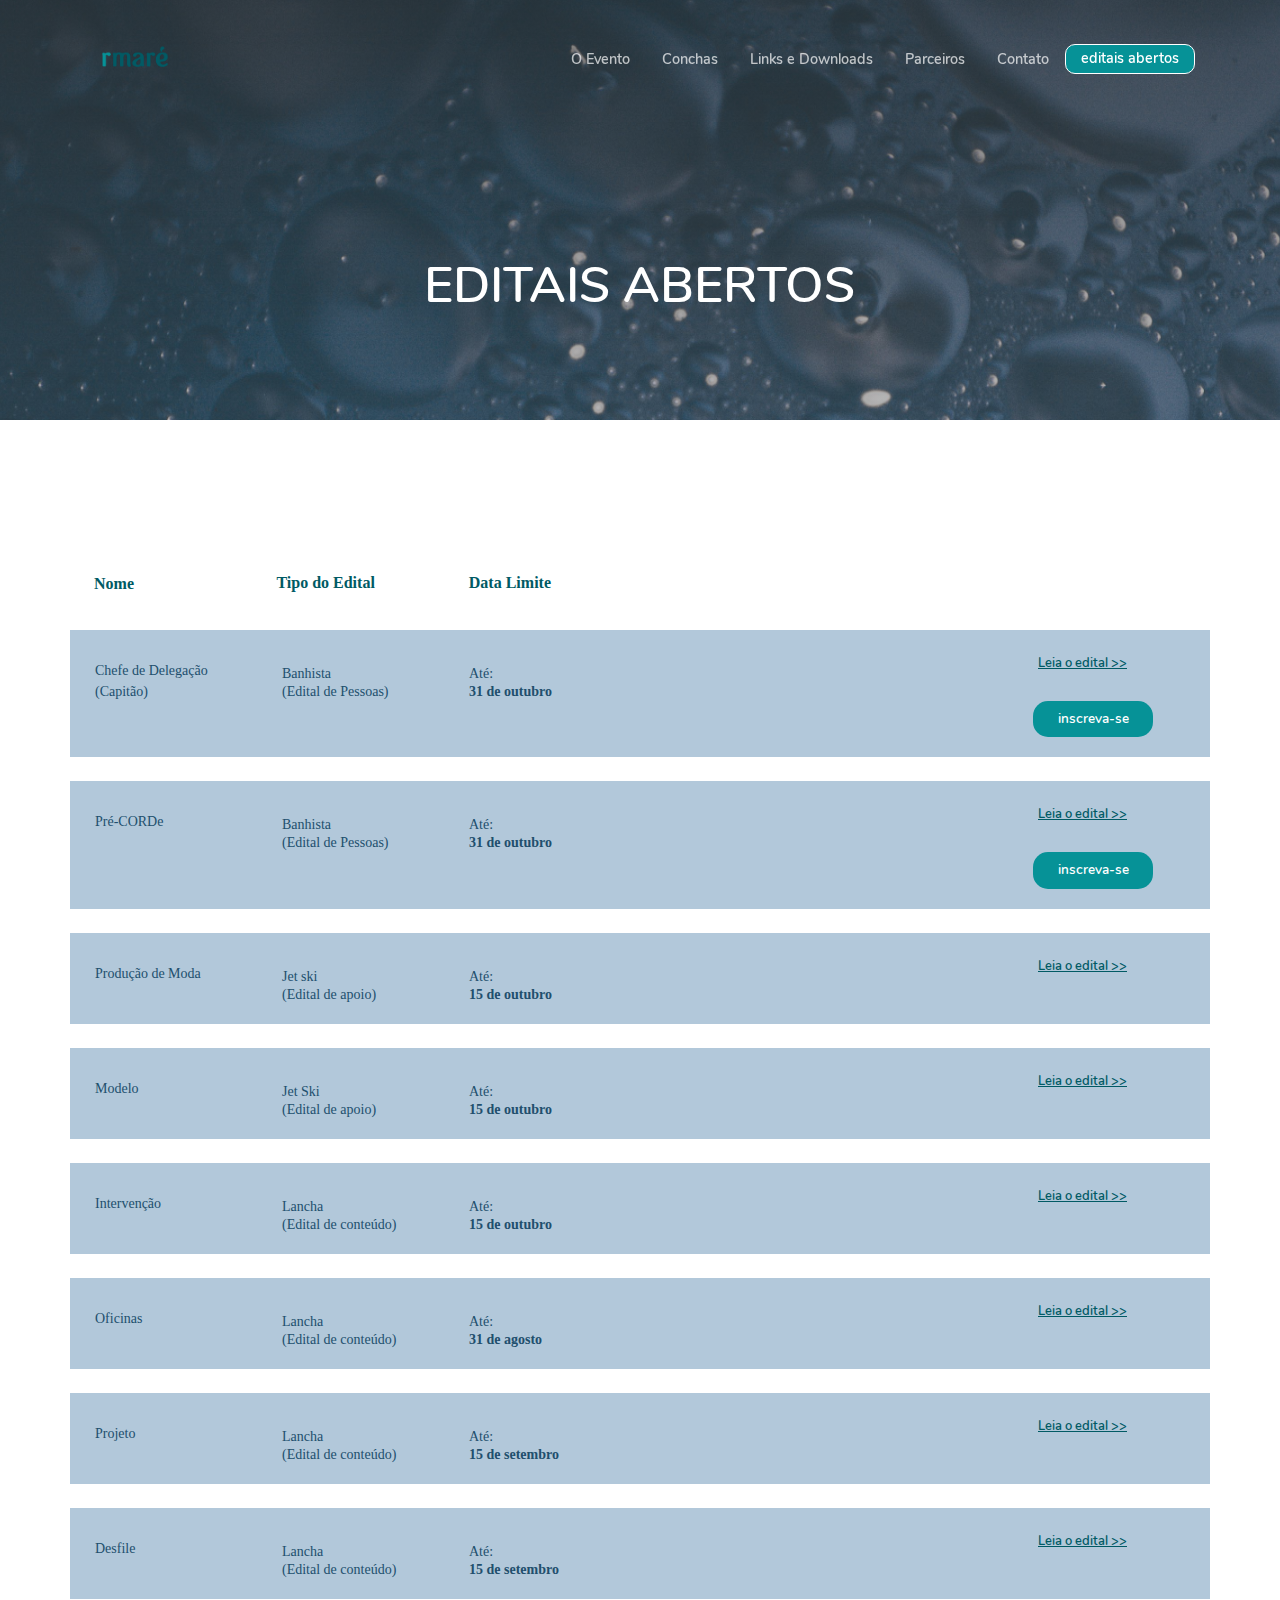
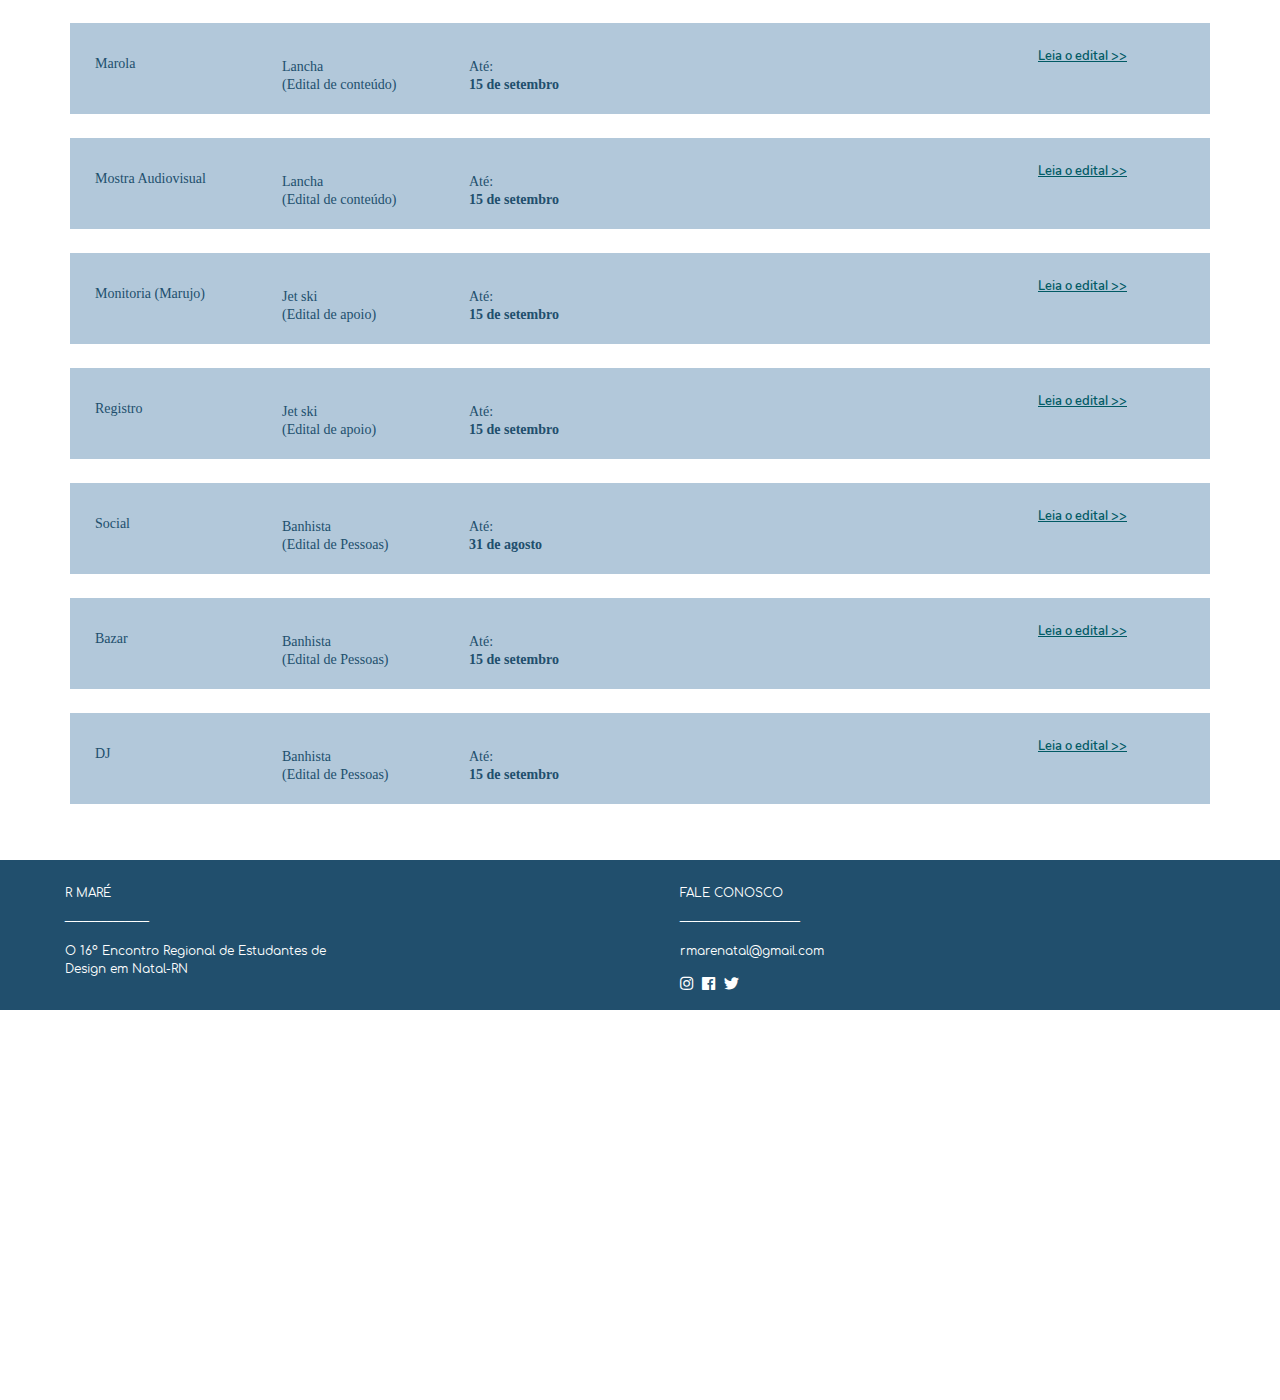
<file: edital.html>
<!DOCTYPE html>
<html lang="en">

<head>

  <meta charset="utf-8">
  <meta name="viewport" content="width=device-width, initial-scale=1, shrink-to-fit=no">
  <meta name="description" content="">
  <meta name="author" content="">

  <title>R Maré Editais</title>

  <!-- Colocar um ícone na guia do navegador-->
  <link rel="shortcut icon" href="img/Logo.png">

  <!-- Font Awesome Icons -->
  <link href="vendor/fontawesome-free/css/all.min.css" rel="stylesheet" type="text/css">

  <!-- Google Fonts -->
  <link href="https://fonts.googleapis.com/css?family=Merriweather+Sans:400,700" rel="stylesheet">
  <link href='https://fonts.googleapis.com/css?family=Merriweather:400,300,300italic,400italic,700,700italic' rel='stylesheet' type='text/css'>

  <!-- Plugin CSS -->
  <link href="vendor/magnific-popup/magnific-popup.css" rel="stylesheet">

  <!-- Theme CSS - Includes Bootstrap -->
  <link href="css/creative2.css" rel="stylesheet">

</head>

<body id="page-top">

  <!-- Navigation -->
  <nav class="navbar navbar-expand-lg navbar-light fixed-top py-3" id="mainNav">
    <div class="container">
    <!-- <a class="navbar-brand js-scroll-trigger" href="#page-top">Start Bootstrap</a> TEXTO NO NAVBAR-->
    <!-- Imagem no navbar-->

    <a class="navbar-brand" href="index.html">
        <img src="img/Marca.png" alt="" width="100px" height="100px">
      </a>

      <button class="navbar-toggler navbar-toggler-right" type="button" data-toggle="collapse" data-target="#navbarResponsive" aria-controls="navbarResponsive" aria-expanded="false" aria-label="Toggle navigation">
        <span class="navbar-toggler-icon"></span>
      </button>
      <div class="collapse navbar-collapse" id="navbarResponsive">
        <ul class="navbar-nav ml-auto my-2 my-lg-0">
          <li class="nav-item">
            <a class="nav-link js-scroll-trigger" href="index.html">O Evento</a>
          </li>
  <!--        <li class="nav-item">
            <a class="nav-link js-scroll-trigger" href="index.html">Local</a>
          </li>
          <li class="nav-item">
              <a class="nav-link js-scroll-trigger" href="index.html">Conteúdo</a>
            </li> -->
          <li class="nav-item">
            <a class="nav-link js-scroll-trigger" href="index.html">Conchas</a>
          </li>
          <li class="nav-item">
            <a class="nav-link js-scroll-trigger" href="index.html">Links e Downloads</a>
          </li>
          <li class="nav-item">
              <a class="nav-link js-scroll-trigger" href="index.html">Parceiros</a>
            </li>
          <li class="nav-item">
            <a class="nav-link js-scroll-trigger" href="index.html">Contato</a>
          </li>
          <li class="nav-item">
            <a class="btn btn-secondary btn-xs js-scroll-trigger" href="#about">editais abertos</a>
            <!-- Botão btn-xs, btn-sm, btn-lg, btn-xl, btn-xxl and btn-xxl -->
          </li>
        </ul>
      </div>
    </div>
  </nav>

  <!-- Masthead -->
  <header class="masthead">
    <div class="container h-100">
      <div class="row h-100 align-items-center justify-content-center text-center">
        <div class="col-lg-10 align-self-end">
          <h2 class="text-uppercase text-white-30 font-weight-bold">Editais Abertos</h2>
     <!-- <hr class="divider my-4"> -->
        </div>
        <div class="col-lg-8 align-self-baseline">
        </div>
      </div>
    </div>
  </header>
  

<!-- Conceito do Evento -->
<section class="page-section" id="about">
  <div class="container">
      <div class="row">
        <div class="col4"><b>Nome</b></div>
        <div class="col5"><b>Tipo do Edital</b></div>
        <div class="col7"><b> Data Limite</b></div>
        <div class="col4"> </div>
        <div class="col6"> </div>
      </div>
      </br>
      <div class="row">
        <div class="col">Chefe de Delegação (Capitão)</div>
        <div class="col2">Banhista  </br>(Edital de Pessoas)</div>
        <div class="col2">Até: </br> <b>31 de outubro</b></div>
        <div class="col"> </div>
        <div class="col3"><a target="_blank" href="https://docs.google.com/document/d/1s1ZCz4r-P-7CONKAzwKxAU1WN3Gaq-wcS_kBJ6QGYLs/edit?usp=sharing"><b><u>Leia o edital >> </u></b></a></br> </br> </br><a class="btn btn-secondary btn-lg js-scroll-trigger" target="_blank" href="https://forms.gle/865Lt12nDpt62bab8">inscreva-se</a></div>
      </div>
      </br>
      <div class="row">
        <div class="col">Pré-CORDe</div>
        <div class="col2">Banhista </br>(Edital de Pessoas)</div>
        <div class="col2">Até: </br> <b>31 de outubro</b></div>
        <div class="col"> </div>
        <div class="col3"><a target="_blank" href="https://docs.google.com/document/d/1IeKYX33zAVlf1m7AMdj9bHXWDFCeCKqP7rPVVf7nNTY/edit?usp=sharing"><b><u>Leia o edital >> </u></b></br></a></br> </br><a class="btn btn-secondary btn-lg js-scroll-trigger" target="_blank" href="https://forms.gle/59v2cYSHhZezbx2j7">inscreva-se</a></div>
      </div>
    </br>
        <div class="row">
          <div class="col">Produção de Moda</div>
          <div class="col2">Jet ski </br>(Edital de apoio)</div>
          <div class="col2">Até: </br> <b>15 de outubro</b></div>
          <div class="col"> </div>
          <div class="col3"><a target="_blank" href="https://docs.google.com/document/d/1JFbFPlldlApTIcVypbGBnH5ddO-uWxAZ161P2DqnJHI/edit?usp=sharing"><b><u>Leia o edital >> </u></b></a></br> </br> </br><!--<a class="btn btn-secondary btn-lg js-scroll-trigger" target="_blank" href="https://forms.gle/3oynB1RAjGwEfMJG8">inscreva-se</a>--></div>
        </div>
      </br>
        <div class="row">
          <div class="col">Modelo</div>
          <div class="col2">Jet Ski  </br>(Edital de apoio)</div>
          <div class="col2">Até: </br> <b>15 de outubro</b></div>
          <div class="col"> </div>
          <div class="col3"><a target="_blank" href="https://docs.google.com/document/d/18pMAqcRsOl0VK5FUGPuyYbJJbk46jSuzPmBgLrStr4I/edit?usp=sharing"><b><u>Leia o edital >> </u></b></a></br> </br> </br><!--<a class="btn btn-secondary btn-lg js-scroll-trigger" target="_blank" href="https://forms.gle/jBjT9rvtuSXFVTAp6">inscreva-se</a>--></div>
        </div>
      </br>
      <div class="row">
        <div class="col">Intervenção</div>
        <div class="col2">Lancha </br>(Edital de conteúdo)</div>
        <div class="col2">Até: </br> <b>15 de outubro</b></div>
        <div class="col"> </div>
        <div class="col3"><a target="_blank" href="https://docs.google.com/document/d/1jMjK-FT7rNk9vzWr3zXxyZl99wwWeWVQsCWI-eJnddc/edit?usp=sharing"><b><u>Leia o edital >> </u></b></a></br> </br> </br><!--<a class="btn btn-secondary btn-lg js-scroll-trigger" target="_blank" href="https://forms.gle/ZtkDB1yD8iG9McUp8">inscreva-se</a>--></div>
      </div>
    </br>
    <div class="row">
      <div class="col">Oficinas</div>
      <div class="col2">Lancha </br>(Edital de conteúdo)</div>
      <div class="col2">Até: </br> <b>31 de agosto</b></div>
      <div class="col"> </div>
      <div class="col3"><a target="_blank" href="https://docs.google.com/document/d/1AOdz2T4ExyuDCdtRFY5Qu6OlxbkitBknLazBb9h-4rU/edit?usp=sharing"><b><u>Leia o edital >> </u></b></a></br> </br> </br> <!-- <a class="btn btn-secondary btn-lg js-scroll-trigger " target="_blank" href="https://forms.gle/Mtgjz1fSmQ8Zn6QCA">inscreva-se</a>--></div>
    </div>
    </br>
    <div class="row">
      <div class="col">Projeto</div>
      <div class="col2">Lancha </br>(Edital de conteúdo)</div>
      <div class="col2">Até: </br> <b>15 de setembro</b></div>
      <div class="col"> </div>
      <div class="col3"><a target="_blank" href="https://docs.google.com/document/d/1QdLfbcj3C0_3ekMuX3Xbl7FPTtLBsJenNJbJU6RlAiA/edit?usp=sharing"><b><u>Leia o edital >> </u></b></a></br> </br> </br> <!-- <a class="btn btn-secondary btn-lg js-scroll-trigger" target="_blank" href="https://forms.gle/KoNjwfz1sWfaJV3cA">inscreva-se</a>--></div>
    </div>
    </br>
    <div class="row">
      <div class="col">Desfile</div>
      <div class="col2">Lancha </br>(Edital de conteúdo)</div>
      <div class="col2">Até: </br> <b>15 de setembro</b></div>
      <div class="col"> </div>
      <div class="col3"><a target="_blank" href="https://docs.google.com/document/d/1-ocn-LnmmKcqJFn1M3ypjyW8023aXJAIu2_L7UkL9bg/edit?usp=sharing"><b><u>Leia o edital >> </u></b></a></br> </br> </br> <!-- <a class="btn btn-secondary btn-lg js-scroll-trigger" target="_blank" href="https://forms.gle/mEPRRWzEArfh5G1e6">inscreva-se</a>--></div>
    </div>
    </br>
    <div class="row">
      <div class="col">Marola</div>
      <div class="col2">Lancha </br>(Edital de conteúdo)</div>
      <div class="col2">Até: </br> <b>15 de setembro</b></div>
      <div class="col"> </div>
      <div class="col3"><a target="_blank" href="https://docs.google.com/document/d/1nB5lEi8gt9L0r36L_dzFWuO5mNbPraN2W4_0tK78PZM/edit?usp=sharing"><b><u>Leia o edital >> </u></b></a></br> </br> </br> <!-- <a class="btn btn-secondary btn-lg js-scroll-trigger" target="_blank" href="https://forms.gle/evaFAR2GdBLTEhuN7">inscreva-se</a>--></div>
    </div>
  </br>
    <div class="row">
      <div class="col">Mostra Audiovisual</div>
      <div class="col2">Lancha </br>(Edital de conteúdo)</div>
      <div class="col2">Até: </br> <b>15 de setembro</b></div>
      <div class="col"> </div>
      <div class="col3"><a target="_blank" href="https://docs.google.com/document/d/19fhMrXz-PU033682h1cV76y6b7aWYV3zI_27u9vrDzM/edit?usp=sharing"><b><u>Leia o edital >> </u></b></a></br> </br> </br>  <!-- <a class="btn btn-secondary btn-lg js-scroll-trigger" target="_blank" href="https://forms.gle/bsiD7BBg991z7nrY9">inscreva-se</a>--></div>
    </div>
    </br>
    <div class="row">
      <div class="col">Monitoria (Marujo)</div>
      <div class="col2">Jet ski </br>(Edital de apoio)</div>
      <div class="col2">Até: </br> <b>15 de setembro</b></div>
      <div class="col"> </div>
      <div class="col3"><a target="_blank" href="https://docs.google.com/document/d/139PQIRxy9qmgkGyVTveH-r03sH8SvDQFE1STldS6CsA/edit?usp=sharing"><b><u>Leia o edital >> </u></b></a></br> </br> </br> <!-- <a class="btn btn-secondary btn-lg js-scroll-trigger" target="_blank" href="https://forms.gle/xwKHDAYMqQo6sHpF9">inscreva-se</a>--></div>
    </div>
  </br>
    <div class="row">
      <div class="col">Registro</div>
      <div class="col2">Jet ski </br>(Edital de apoio)</div>
      <div class="col2">Até: </br> <b>15 de setembro</b></div>
      <div class="col"> </div>
      <div class="col3"><a target="_blank" href="https://docs.google.com/document/d/1gMfjD9MDmocOuRX3SQcMvVz4sCfXOeora_uemYgoeFw/edit?usp=sharing"><b><u>Leia o edital >> </u></b></a></br> </br> </br> <!-- <a class="btn btn-secondary btn-lg js-scroll-trigger" target="_blank" href="https://forms.gle/oBZ4vzKmBJZPgYuq8">inscreva-se</a>--></div>
    </div>
  </br>
    <div class="row">
      <div class="col">Social</div>
      <div class="col2">Banhista </br>(Edital de Pessoas)</div>
      <div class="col2">Até: </br> <b>31 de agosto</b></div>
      <div class="col"> </div>
      <div class="col3"><a target="_blank" href="https://docs.google.com/document/d/13o3JM9YdkFcRnUeT-rOsVTWfaIyMc0I2GRrlxrHzezw/edit?usp=sharing"><b><u>Leia o edital >> </u></b></br></a></br> </br> <!-- <a class="btn btn-secondary btn-lg js-scroll-trigger" target="_blank" href="https://forms.gle/DwTm1PX6h4wTiEgr5">inscreva-se</a>--></div>
    </div>
  </br>
    <div class="row">
      <div class="col">Bazar</div>
      <div class="col2">Banhista </br>(Edital de Pessoas)</div>
      <div class="col2">Até: </br> <b>15 de setembro</b></div>
      <div class="col"> </div>
      <div class="col3"><a target="_blank" href="https://docs.google.com/document/d/1iMTJvE_619yR6dmoJJh6XEYZtSrGLqMpScAO7qyeBf4/edit?usp=sharing"><b><u>Leia o edital >> </u></b></a></br> </br> </br> <!-- <a class="btn btn-secondary btn-lg js-scroll-trigger" target="_blank" href="https://forms.gle/LkfjopzHaHnEC9539">inscreva-se</a>--></div>
    </div>
  </br>
    <div class="row">
      <div class="col">DJ</div>
      <div class="col2">Banhista </br>(Edital de Pessoas)</div>
      <div class="col2">Até: </br> <b>15 de setembro</b></div>
      <div class="col"> </div>
      <div class="col3"><a target="_blank" href="https://docs.google.com/document/d/1zUJhuVt9t5lpJM_3Y-258yZVPoTO3cvZEShbVwRhous/edit?usp=sharing"><b><u>Leia o edital >> </u></b></a></br> </br> </br>  <!-- a class="btn btn-secondary btn-lg js-scroll-trigger" target="_blank" href="https://forms.gle/hPfACP9FXEgu6xM68">inscreva-se</a>--></div>
    </div>
  </br>
    
  </div>
</section>

  <!-- Footer -->
  <footer class="bg-light py-5">

  <!-- Footer Links -->
  <div class="container-fluid text-center text-md-left">

    <!-- Grid row -->
    <div class="row">

      <!-- Grid column -->
      <div class="col-md-3 mt-md-0 mt-3">

        <!-- Content -->
        <h5 class="text-white-75">R MARÉ</h5>
        <p class= "text-white-75">______________</p>
        <p class= "text-white-75">O 16º Encontro Regional de Estudantes de Design em Natal-RN</p>

      </div>
      <!-- Grid column -->

      <hr class="clearfix w-100 d-md-none pb-3">

      <!-- Grid column -->
      <div class="col-md-3 mb-md-0 mb-3">

        <!-- Links
        <h5 class="text-white-75">FAQ</h5>
        <hr class="divider my-4">
        <p class= "text-white-75">Lorem Ipsum</p>
        <p class= "text-white-75">Lorem Ipsum</p>
   <ul class="list-unstyled">
          <li>
            <a class= "text-white-75">Lorem Ipsum</a>
          </li>
          <li>
            <a class= "text-white-75">Lorem Ipsum</a>
          </li>
        </ul> FAZER LISTA COM LINKS-->

      </div>
      <div class="col-md-3 mb-md-0 mb-3">

        <!-- Links -->
        <h5 class="text-white-75">FALE CONOSCO</h5>
        <p class= "text-white-75">____________________</p>
        <p class= "text-white-75">rmarenatal@gmail.com</p>
        <p class= "text-white-75"><a href="https://www.instagram.com/rmarenatal/" target="_blank"><i class="fab fa-instagram" ></i></a>       <a href="https://www.facebook.com/rmarenatal/" target="_blank"><i class="fab fa-facebook"></i></a>       <a href="https://twitter.com/rmarenatal" target="_blank"><i class="fab fa-twitter"></i></a></p>
      </div>
      <!-- Grid column -->

    </div>
    <!-- Grid row -->

  </div>
  <!-- Footer Links -->

  <!-- Copyright -->
 <!-- <div class="row justify-content-center">
      <p class="text-white-75 mb-4">© 2018 Copyright: R MARÉ</p>
  </div> -->
  <!-- Copyright -->

</footer>
<!-- Footer -->

  <!-- Bootstrap core JavaScript -->
  <script src="vendor/jquery/jquery.min.js"></script>
  <script src="vendor/bootstrap/js/bootstrap.bundle.min.js"></script>

  <!-- Plugin JavaScript -->
  <script src="vendor/jquery-easing/jquery.easing.min.js"></script>
  <script src="vendor/magnific-popup/jquery.magnific-popup.min.js"></script>

  <!-- Custom scripts for this template -->
  <script src="js/creative.js"></script>

</body>

</html>
</file>
